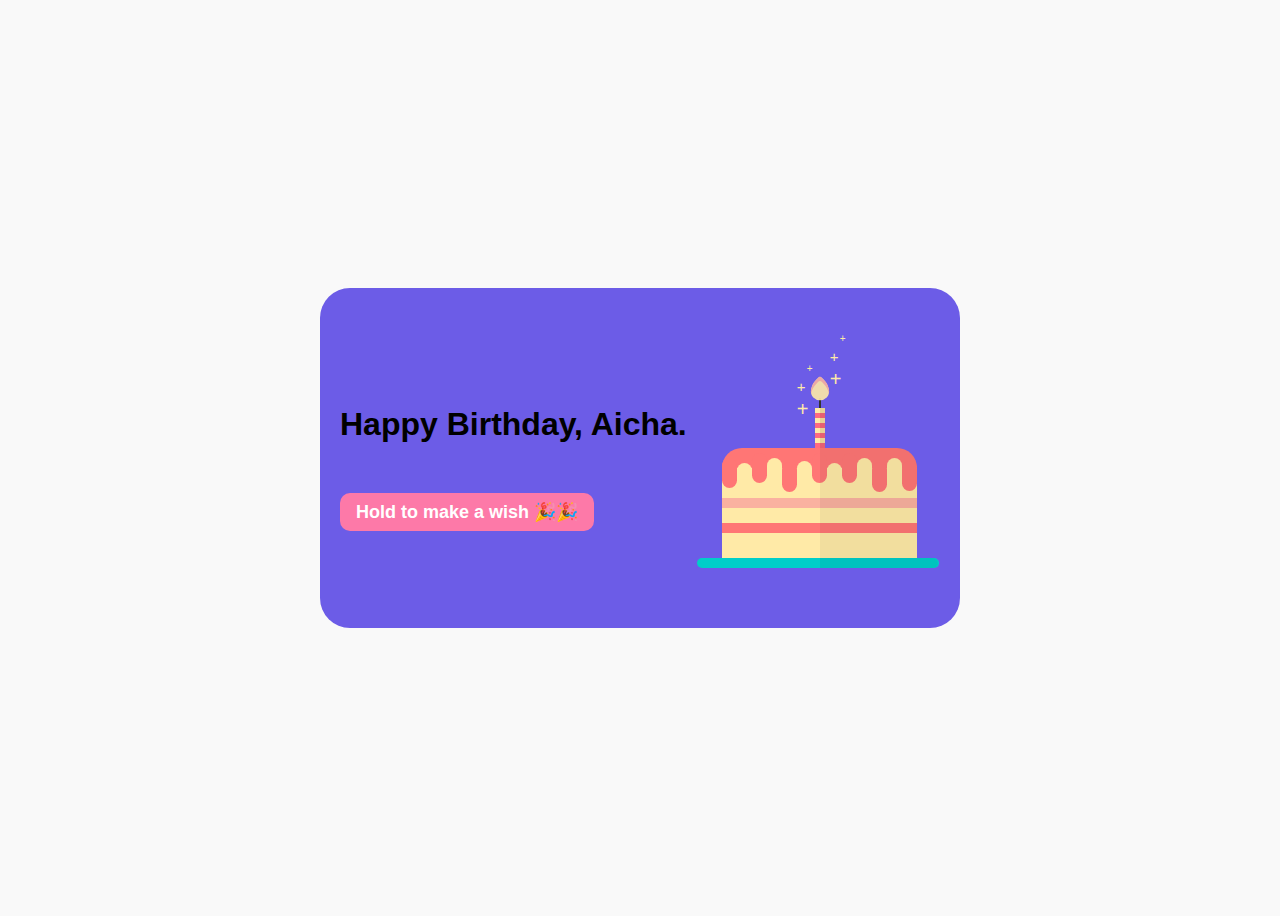
<file: 1-Birthday-Cake/index.html>
<!DOCTYPE html>
<html lang="en">
  <head>
    <meta charset="UTF-8" />
    <meta name="viewport" content="width=device-width, initial-scale=1.0" />
    <title>Birthday Cake</title>

    <link rel="stylesheet" href="styles.css" />

    <script type="module" src="index.js" defer></script>
  </head>
  <body>
    <div class="card">
      <header>
        <h1>Happy Birthday, Aicha.</h1>
        <button id="start">Hold to make a wish 🎉🎉</button>
      </header>
      <div class="container">
        <div class="bdayCake">
          <div class="plate"></div>
          <div class="cream"></div>
          <div class="candle" id="candle"></div>
          <div class="flame" id="flame">
            <div class="one">+</div>
            <div class="two">+</div>
            <div class="three">+</div>
          </div>
        </div>
      </div>
    </div>
  </body>
</html>
</file>
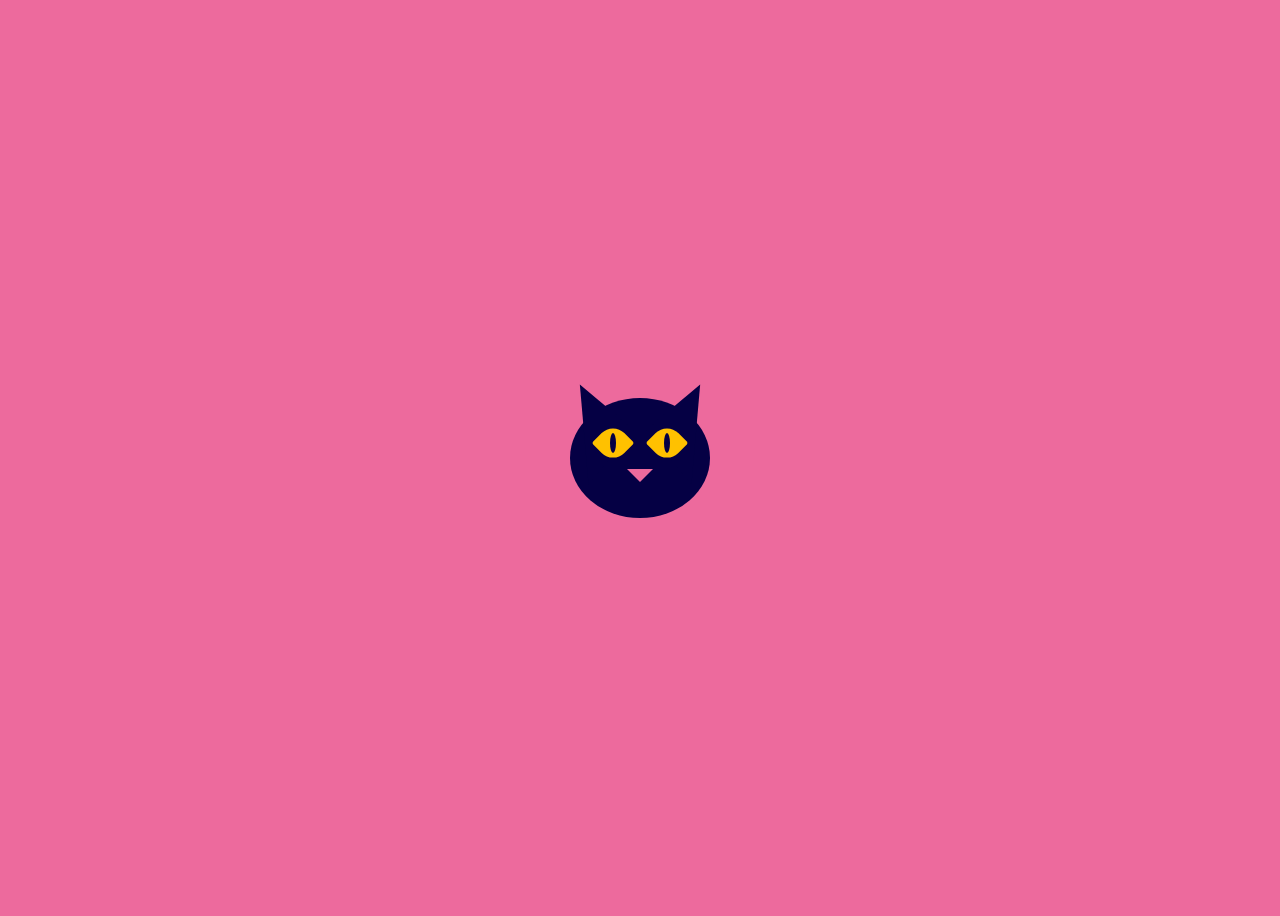
<file: 2-cat-challenge/index.html>
<!DOCTYPE html>
<html lang="en">
  <head>
    <meta charset="UTF-8" />
    <meta name="viewport" content="width=device-width, initial-scale=1.0" />
    <title>Cat challenge</title>

    <link rel="stylesheet" href="styles.css" />
  </head>
  <body>
    <div class="cat">
      <div class="eye left"></div>
      <div class="eye right"></div>
      <div class="nose"></div>
      <div class="ear left"></div>
      <div class="ear right"></div>
    </div>
  </body>
</html>
</file>
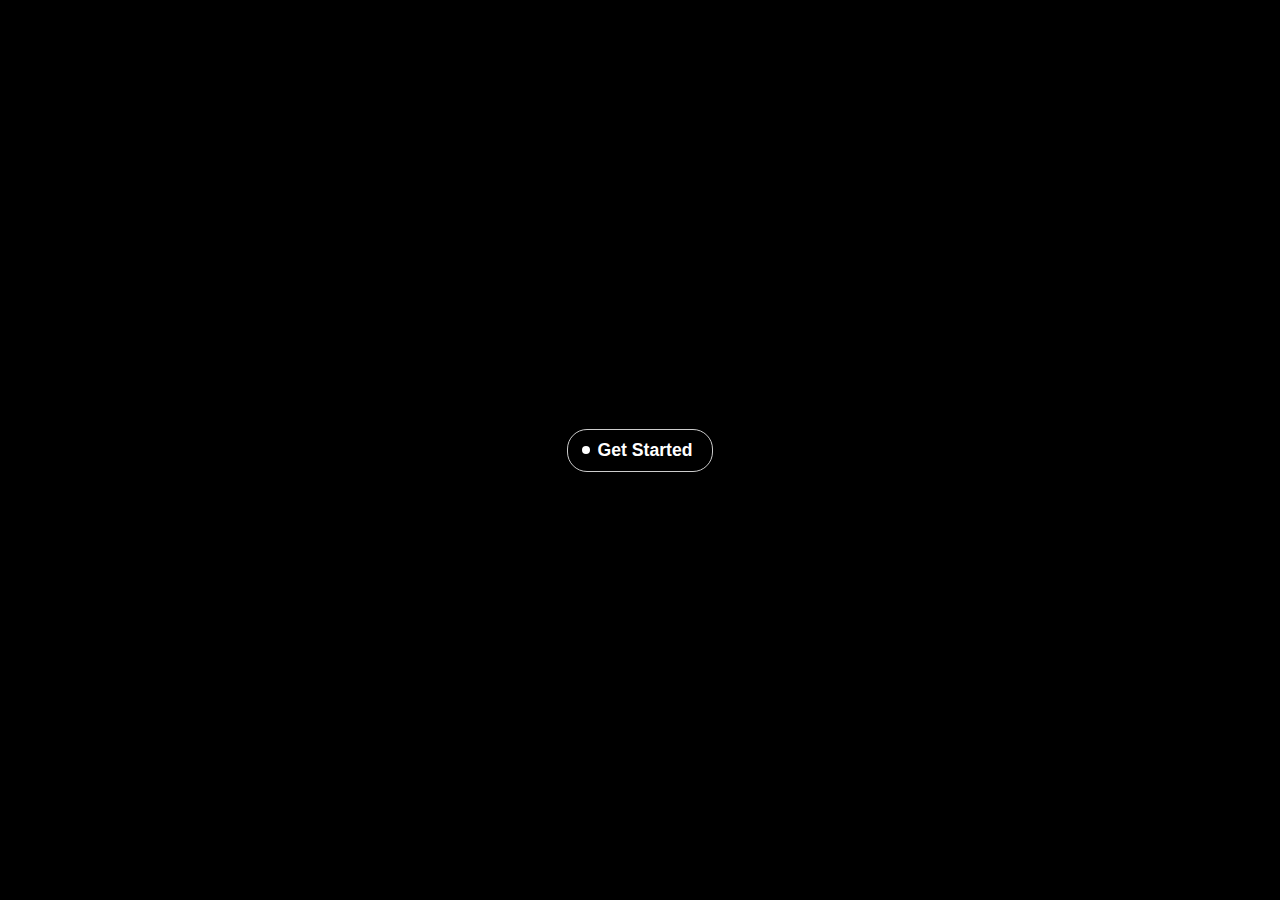
<file: 3-button-animate/index.html>
<!DOCTYPE html>
<html lang="en">
  <head>
    <meta charset="UTF-8" />
    <meta name="viewport" content="width=device-width, initial-scale=1.0" />
    <title>Button animate</title>

    <link rel="stylesheet" href="styles.css" />
  </head>
  <body>
    <div class="container">
      <button>
        Get Started
        <span>Get Started &rarr;</span>
      </button>
    </div>
  </body>
</html>
</file>
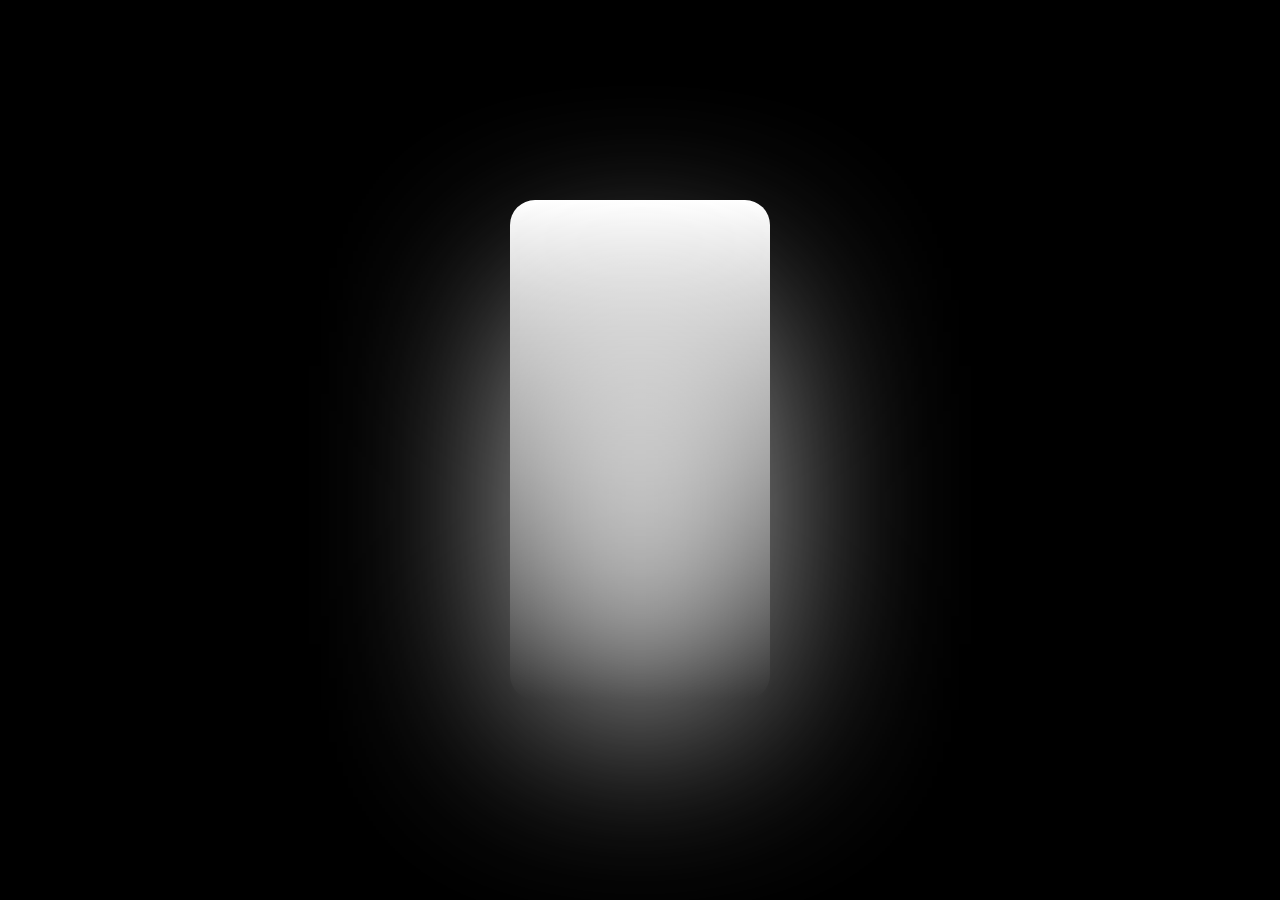
<file: 4-light-source/index.html>
<!DOCTYPE html>
<html lang="en">
  <head>
    <meta charset="UTF-8" />
    <meta name="viewport" content="width=device-width, initial-scale=1.0" />
    <title>Light source</title>
    <link rel="stylesheet" href="styles.css" />
  </head>
  <body>
    <div class="light"></div>
  </body>
</html>
</file>
<file: 1-Birthday-Cake/styles.css>
body {
  background-color: #f9f9f9;
  font-family: Arial, Helvetica, sans-serif;
  display: flex;
  justify-content: center;
  align-items: center;
  height: 100vh;
}

.card {
  border-radius: 30px;
  padding: 20px;
  background-color: #6c5ce7; /* Soft purple */
  height: 300px;
  width: 600px;
  display: flex;
  gap: 110px;
  align-items: center;
  position: relative;
}

.card h1 {
  margin-bottom: 50px;
}

.card button {
  border-radius: 10px;
  padding: 8px 16px;
  font-size: 18px;
  font-weight: bold;
  background-color: #fd79a8; /* Vibrant pink */
  border: none;
  cursor: pointer;
  color: white;
}

.bdayCake {
  position: relative;
  left: -100px;
  top: 100px;
}

.plate {
  position: absolute;
  width: 242px;
  height: 10px;
  border-radius: 10px;
  background-color: #00cec9; /* Bright teal */
}

.plate:before {
  content: '';
  position: absolute;
  width: 195px;
  height: 90px;
  background-color: #ffeaa7; /* Soft yellow */
  top: -90px;
  left: 25px;
}

.plate:after {
  content: '';
  position: absolute;
  width: 195px;
  left: 25px;
  height: 10px;
  background-color: #fab1a0; /* Light peach */
  top: -60px;
  box-shadow: 0px 25px #ff7675; /* Coral pink */
}

.cream {
  position: absolute;
  background-color: #ff7675; /* Coral pink */
  width: 195px;
  height: 20px;
  left: 25px;
  top: -110px;
  border-radius: 20px 20px 0 0;
}

.cream:before {
  content: '';
  position: absolute;
  background-color: #ff7675;
  width: 15px;
  height: 30px;
  top: 10px;
  border-radius: 20px;
  box-shadow: 15px 5px #ffeaa7, 30px -5px #ff7675, 45px 0px #ffeaa7,
    60px 4px #ff7675, 75px 3px #ffeaa7, 90px -5px #ff7675, 105px 5px #ffeaa7,
    120px -5px #ff7675, 135px 0px #ffeaa7, 150px 4px #ff7675, 165px 0px #ffeaa7,
    180px 3px #ff7675;
}

.cream:after {
  position: absolute;
  content: '';
  background-color: rgba(0, 0, 0, 0.05);
  width: 97.5px;
  height: 110px;
  left: 98px;
  border-radius: 0 20px 0 0;
}

.candle {
  position: absolute;
  width: 10px;
  height: 40px;
  background: repeating-linear-gradient(
    #ffeaa7,
    #ffeaa7 5px,
    #ff6b81 5px,
    #ff6b81 10px
  );
  box-shadow: inset -5px 0px rgba(0, 0, 0, 0.1);
  top: -150px;
  left: 118px;
}

.candle:before {
  content: '';
  position: absolute;
  background-color: #333;
  width: 2px;
  height: 10px;
  top: -10px;
  left: 4px;
}

.candle:after {
  content: '';
  position: absolute;
  width: 20px;
  height: 20px;
  background-color: #ffeaa7;
  border-radius: 80% 15% 55% 50% / 55% 15% 80% 50%;
  box-shadow: inset -3px 3px #fab1a0;
  transform: rotate(-45deg);
  top: -28px;
  left: -5px;
  opacity: 0.9;
  animation: scale 0.5s ease-out infinite;
}

.candle.hidden::after {
  display: none;
}

@keyframes scale {
  0% {
    transform: scaleY(1) rotate(-45deg);
    opacity: 0.9;
  }
  50% {
    transform: scaleY(0.9) rotate(-45deg);
    opacity: 0.8;
  }
  100% {
    transform: scaleY(1) rotate(-45deg);
    opacity: 0.9;
  }
}

.flame {
  position: absolute;
}

.flame:before {
  content: '';
  position: absolute;
  background-color: rgba(0, 0, 0, 0.05);
  height: 10px;
  width: 118px;
  border-radius: 0 10px 10px 0;
  top: 0;
  left: 123px;
}

.one,
.two,
.three {
  color: #ffeaa7; /* Soft glow yellow */
  text-shadow: 33px -30px #ffeaa7;
  animation: flash 0.5s ease infinite alternate;
  position: absolute;
}

.one {
  font-size: 20px;
  top: -160px;
  left: 100px;
}

.two {
  font-size: 15px;
  top: -180px;
  left: 100px;
}

.three {
  font-size: 10px;
  top: -195px;
  left: 110px;
}

@keyframes flash {
  from {
    opacity: 1;
  }
  to {
    opacity: 0;
  }
}
</file>
<file: 2-cat-challenge/styles.css>
body {
  background-color: #ed6a9d;
  box-sizing: border-box;
  display: flex;
  align-items: center;
  justify-content: center;
  min-height: 100vh;
}

.cat {
  width: 140px;
  height: 120px;
  border-radius: 100%;
  background-color: #050044;
  position: relative;
}

.eye {
  background-color: #ffc100;
  width: 30px;
  height: 30px;
  position: absolute;
  top: 25%;
  border-radius: 16px 2px 16px 2px;
  transform: rotate(45deg);
  z-index: 5;
  display: flex;
  align-items: center;
  justify-content: center;
}

.eye::after {
  content: '';
  width: 20px;
  height: 6px;
  background-color: #050044;
  border-radius: 100%;
  transform: rotate(45deg);
}

.eye.left {
  left: 20%;
}
.eye.right {
  right: 20%;
}

.ear {
  border-width: 50px;
  border-style: solid;
  position: absolute;
  top: -15%;
}

.ear.left {
  border-color: transparent transparent transparent #050044;
  left: 10%;
  rotate: -5deg;
}

.ear.right {
  border-color: #050044 transparent transparent transparent;
  right: 10%;
  rotate: 95deg;
}

.nose {
  border-width: 13px;
  border-style: solid;
  border-color: #ed6a9d transparent transparent transparent;
  position: absolute;
  left: 50%;
  bottom: 8%;
  transform: translate(-50%, -50%);
}
</file>
<file: 3-button-animate/styles.css>
* {
  padding: 0;
  margin: 0;
  box-sizing: border-box;
}
body {
  background-color: black;
}

body {
  display: flex;
  align-items: center;
  justify-content: center;
  min-height: 100vh;
}

button {
  border: 1px solid #ccc;
  background-color: black;
  color: #fff;
  font-weight: bold;
  font-size: 1.1rem;
  padding: 10px 20px;
  padding-left: 30px;
  border-radius: 20px;
  position: relative;
  overflow: hidden;
  outline: none;
  z-index: 1;
}

button::before {
  content: '';
  width: 8px;
  height: 8px;
  border-radius: 100%;
  background-color: #fff;
  position: absolute;
  left: 10%;
  top: 50%;
  transform: translateY(-50%);
  transition: all 200ms ease-in;
  z-index: 2;
}

button span {
  position: absolute;
  top: 50%;
  right: -100%;
  transform: translateY(-50%);
  z-index: 3;

  transition: all 200ms ease-in;
  transition-delay: 200ms;
  color: black;
}

button:hover span {
  right: 5%;
}

button:hover::before {
  width: 150px;
  height: 150px;
  left: 0;
}
</file>
<file: 4-light-source/styles.css>
* {
  padding: 0;
  margin: 0;
  box-sizing: border-box;
}
body {
  background-color: black;
  display: flex;
  align-items: center;
  justify-content: center;
  min-height: 100vh;
}

.light {
  width: 260px;
  height: 500px;
  border-radius: 25px;
  background: linear-gradient(#fff, rgba(255, 255, 255, 0));
  position: relative;
  /* filter: blur(5px); */
}

.light::before {
  content: '';
  top: 20%;
  bottom: -10px;
  right: 20px;
  left: 20px;
  background-color: rgba(255, 255, 255);
  opacity: 0.8;
  position: absolute;
  filter: blur(100px);
}
</file>
